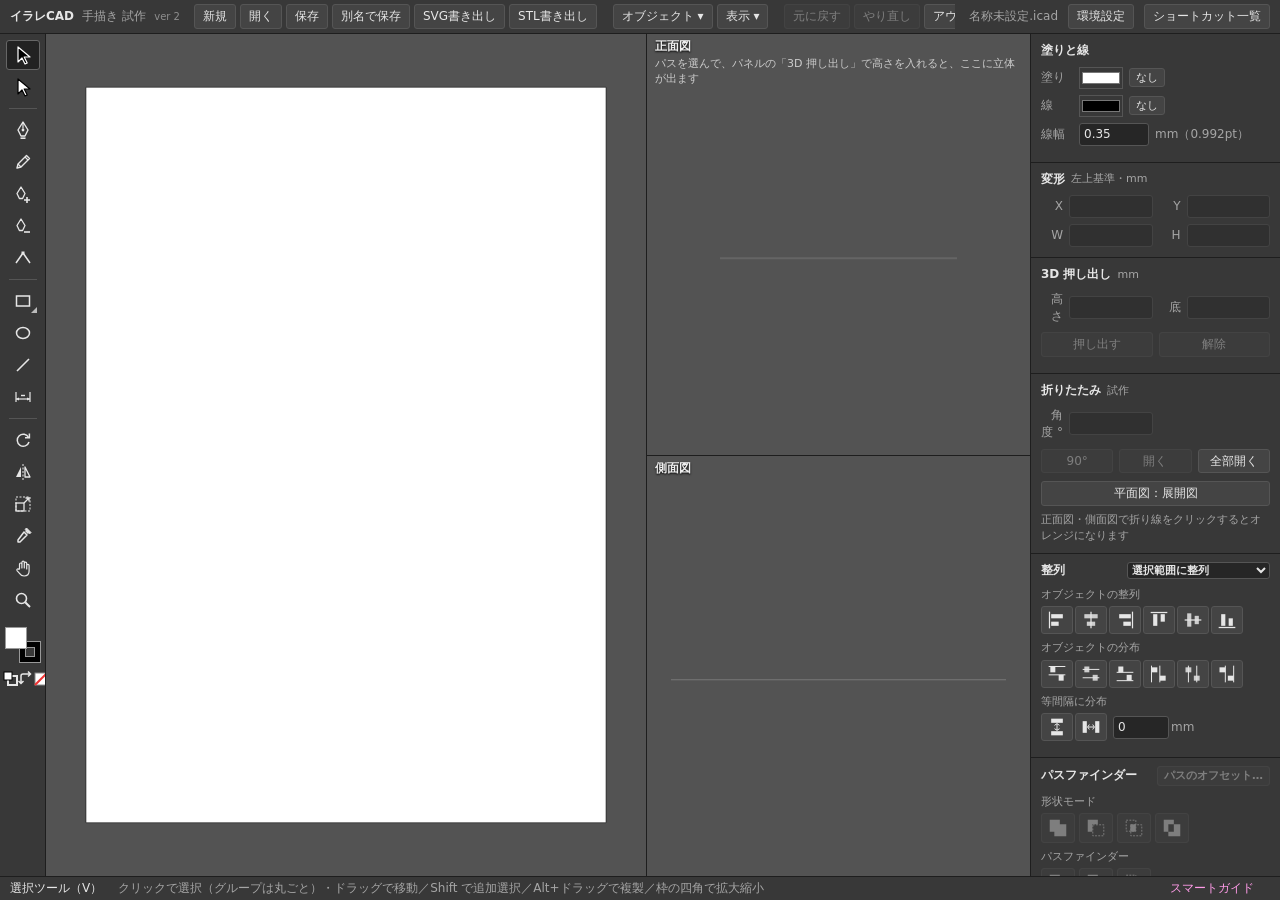
<file: index.html>
<!doctype html>
<html lang="ja">
<head>
<meta charset="utf-8">
<meta name="viewport" content="width=device-width, initial-scale=1">
<title>イラレCAD 手描き</title>
<link rel="stylesheet" href="style.css?v=2">
</head>
<body>
<header id="topbar">
  <div class="brand">イラレCAD <span class="ver">手描き 試作</span> <span class="ver vnum" id="appVer"></span></div>
  <div class="menu">
    <button data-cmd="new">新規</button>
    <button data-cmd="open" title="Ctrl+O">開く</button>
    <button data-cmd="save" title="Ctrl+S">保存</button>
    <button data-cmd="saveAs" title="Ctrl+Shift+S">別名で保存</button>
    <button data-cmd="exportSvg" title="Ctrl+Alt+E　イラレで開ける SVG にする">SVG書き出し</button>
    <button data-cmd="exportStl" title="3D プリンター用（単位 mm）。選んだ立体だけ、選んでいなければ全部">STL書き出し</button>
    <span class="sep"></span>
    <div class="mwrap"><button data-menu="object">オブジェクト ▾</button><div class="dropdown" id="menu-object" hidden></div></div>
    <div class="mwrap"><button data-menu="view">表示 ▾</button><div class="dropdown" id="menu-view" hidden></div></div>
    <span class="sep"></span>
    <button data-cmd="undo" id="btnUndo" title="Ctrl+Z">元に戻す</button>
    <button data-cmd="redo" id="btnRedo" title="Ctrl+Shift+Z">やり直し</button>
    <button data-cmd="outline" id="btnOutline" title="Ctrl+Y">アウトライン</button>
    <span id="zoomLabel">100%</span>
  </div>
  <div class="right">
    <span id="fileName"></span>
    <button data-cmd="prefs" title="Ctrl+K">環境設定</button>
    <button data-cmd="help" title="F1">ショートカット一覧</button>
  </div>
</header>

<nav id="toolbar">
  <button data-tool="select" title="選択ツール (V)　ダブルクリックで「移動」"><svg viewBox="0 0 20 20"><path d="M5 2v15l4-4 3 6 2.2-1-3-6H17z" fill="#000" stroke="#fff" stroke-width="1.2" stroke-linejoin="round"/></svg></button>
  <button data-tool="direct" title="ダイレクト選択ツール (A)"><svg viewBox="0 0 20 20"><path d="M5 2v15l4-4 3 6 2.2-1-3-6H17z" fill="#fff" stroke="#000" stroke-width="1.2" stroke-linejoin="round"/></svg></button>
  <div class="tsep"></div>
  <button data-tool="pen" title="ペンツール (P)"><svg viewBox="0 0 20 20"><path d="M10 2l5 8-3 6H8l-3-6z" fill="none" stroke="currentColor" stroke-width="1.4" stroke-linejoin="round"/><path d="M10 2v6.6" stroke="currentColor" stroke-width="1.2"/><circle cx="10" cy="10" r="1.4" fill="currentColor"/><path d="M7.5 18.2h5" stroke="currentColor" stroke-width="1.6"/></svg></button>
  <button data-tool="pencil" title="鉛筆ツール (N)　ダブルクリックでなめらかさ"><svg viewBox="0 0 20 20"><path d="M4 16l1-4 8.5-8.5 3 3L8 15z" fill="none" stroke="currentColor" stroke-width="1.4" stroke-linejoin="round"/><path d="M5 12l3 3M12 5l3 3" stroke="currentColor" stroke-width="1.1"/><path d="M4 16l1.6-.4-1.2-1.2z" fill="currentColor"/></svg></button>
  <button data-tool="addAnchor" title="アンカーポイントの追加ツール (+)"><svg viewBox="0 0 20 20"><path d="M8 3l4 6.5-2.4 5H6.4L4 9.5z" fill="none" stroke="currentColor" stroke-width="1.3" stroke-linejoin="round"/><path d="M14 13v6M11 16h6" stroke="currentColor" stroke-width="1.6"/></svg></button>
  <button data-tool="deleteAnchor" title="アンカーポイントの削除ツール (-)"><svg viewBox="0 0 20 20"><path d="M8 3l4 6.5-2.4 5H6.4L4 9.5z" fill="none" stroke="currentColor" stroke-width="1.3" stroke-linejoin="round"/><path d="M11 16h6" stroke="currentColor" stroke-width="1.6"/></svg></button>
  <button data-tool="convert" title="アンカーポイントツール (Shift+C)"><svg viewBox="0 0 20 20"><path d="M3 15L10 5l7 10" fill="none" stroke="currentColor" stroke-width="1.5" stroke-linejoin="round"/><rect x="8.5" y="3.5" width="3" height="3" fill="currentColor"/></svg></button>
  <div class="tsep"></div>
  <button data-tool="rect" data-group="rect" class="grp" title="長方形ツール (M)　長押しでほかのツール"><svg viewBox="0 0 20 20"><rect x="3.5" y="5" width="13" height="10" fill="none" stroke="currentColor" stroke-width="1.5"/></svg></button>
  <button data-tool="ellipse" title="楕円形ツール (L)"><svg viewBox="0 0 20 20"><ellipse cx="10" cy="10" rx="6.5" ry="5.5" fill="none" stroke="currentColor" stroke-width="1.5"/></svg></button>
  <button data-tool="line" title="直線ツール (\)"><svg viewBox="0 0 20 20"><path d="M4 16L16 4" stroke="currentColor" stroke-width="1.6"/></svg></button>
  <button data-tool="dim" title="寸法ツール　クリック 2 回で 2 点、3 回目で寸法線の位置"><svg viewBox="0 0 20 20"><path d="M3 5v10M17 5v10" stroke="currentColor" stroke-width="1.2"/><path d="M3 12h14" stroke="currentColor" stroke-width="1.2"/><path d="M3 12l3-1.6v3.2zM17 12l-3-1.6v3.2z" fill="currentColor"/><path d="M8 8.5h4" stroke="currentColor" stroke-width="1.4"/></svg></button>
  <div class="tsep"></div>
  <button data-tool="rotate" title="回転ツール (R)　Alt+クリック・ダブルクリックで数値入力"><svg viewBox="0 0 20 20"><path d="M15.6 7.5A6 6 0 1 0 16 12" fill="none" stroke="currentColor" stroke-width="1.5"/><path d="M16.4 3.4v4.4H12" fill="none" stroke="currentColor" stroke-width="1.5"/></svg></button>
  <button data-tool="reflect" title="リフレクトツール（折り返し）(O)　Alt+クリック・ダブルクリックで数値入力"><svg viewBox="0 0 20 20"><path d="M10 2v16" stroke="currentColor" stroke-width="1" stroke-dasharray="2 1.5"/><path d="M8 5L3 15h5z" fill="currentColor"/><path d="M12 5l5 10h-5z" fill="none" stroke="currentColor" stroke-width="1.3" stroke-linejoin="round"/></svg></button>
  <button data-tool="scale" title="拡大・縮小ツール (S)　Alt+クリック・ダブルクリックで数値入力"><svg viewBox="0 0 20 20"><rect x="3" y="9" width="8" height="8" fill="none" stroke="currentColor" stroke-width="1.3"/><rect x="3" y="3" width="14" height="14" fill="none" stroke="currentColor" stroke-width="1" stroke-dasharray="2 1.5"/><path d="M11 9l5-5M12.5 4H16v3.5" fill="none" stroke="currentColor" stroke-width="1.3"/></svg></button>
  <button data-tool="eyedropper" title="スポイトツール (I)"><svg viewBox="0 0 20 20"><path d="M12.5 4.5l3 3M11 6l3 3-7 7H5v-2z" fill="none" stroke="currentColor" stroke-width="1.5" stroke-linejoin="round"/><path d="M12 3.5l1.5-1.5 4.5 4.5-1.5 1.5" fill="currentColor" stroke="currentColor" stroke-width="1"/></svg></button>
  <button data-tool="hand" title="手のひらツール (H)"><svg viewBox="0 0 20 20"><path d="M6.5 11V6.2a1.2 1.2 0 0 1 2.4 0V10V4.4a1.2 1.2 0 0 1 2.4 0V10V5.4a1.2 1.2 0 0 1 2.4 0V11V7.6a1.2 1.2 0 0 1 2.4 0V13c0 3-2 5-5 5-2.3 0-3.6-1-4.6-2.6L4 12.6a1.2 1.2 0 0 1 2-1.3z" fill="none" stroke="currentColor" stroke-width="1.2" stroke-linejoin="round"/></svg></button>
  <button data-tool="zoom" title="ズームツール (Z)"><svg viewBox="0 0 20 20"><circle cx="8.5" cy="8.5" r="5" fill="none" stroke="currentColor" stroke-width="1.6"/><path d="M12.2 12.2L17 17" stroke="currentColor" stroke-width="2"/></svg></button>

  <div id="colorWell" title="塗りと線（X で切り替え）">
    <div id="swStroke" class="swatch stroke" title="線（クリックで選ぶ／もう一度で色を選ぶ）"></div>
    <div id="swFill" class="swatch fill" title="塗り（クリックで選ぶ／もう一度で色を選ぶ）"></div>
  </div>
  <div class="wellBtns">
    <button id="btnDefault" title="初期設定の塗りと線 (D)"><svg viewBox="0 0 20 20"><rect x="7" y="7" width="9" height="9" fill="none" stroke="currentColor" stroke-width="2"/><rect x="3" y="3" width="8" height="8" fill="#fff" stroke="#000"/></svg></button>
    <button id="btnSwap" title="塗りと線を入れ替え (Shift+X)"><svg viewBox="0 0 20 20"><path d="M5 14V7a2 2 0 0 1 2-2h7M12 2.5L14.5 5 12 7.5M2.5 12L5 14.5 7.5 12" fill="none" stroke="currentColor" stroke-width="1.5"/></svg></button>
    <button id="btnNone" title="なし (/)"><svg viewBox="0 0 20 20"><rect x="4" y="4" width="12" height="12" fill="#fff" stroke="#888"/><path d="M4 16L16 4" stroke="#e33" stroke-width="2"/></svg></button>
  </div>
</nav>

<main id="stageWrap">
  <svg id="stage" xmlns="http://www.w3.org/2000/svg">
    <g id="world">
      <rect id="board" x="0" y="0" fill="#fff"/>
      <g id="grid"></g>
      <rect id="boardEdge" x="0" y="0" fill="none" stroke="#000" stroke-opacity="0.5" stroke-width="1" vector-effect="non-scaling-stroke" pointer-events="none"/>
      <g id="art"></g>
    </g>
    <g id="overlay" pointer-events="none"></g>
  </svg>
  <canvas id="rulerTop" class="ruler"></canvas>
  <canvas id="rulerLeft" class="ruler"></canvas>
  <div id="rulerCorner" class="ruler"></div>
</main>

<aside id="views" title="正面図・側面図（平面図で押し出したパスが、ここに立体で出ます）">
  <div id="viewFront" class="view3d"><canvas></canvas><div class="vlabel">正面図</div><svg class="vover" xmlns="http://www.w3.org/2000/svg"></svg><div class="vhint"></div><div class="vtip" hidden></div></div>
  <div id="viewSide" class="view3d"><canvas></canvas><div class="vlabel">側面図</div><svg class="vover" xmlns="http://www.w3.org/2000/svg"></svg><div class="vhint"></div><div class="vtip" hidden></div></div>
  <div id="splitV" class="split v" title="ドラッグで平面図と正面図・側面図の幅を変える（ダブルクリックで元に戻す）"></div>
  <div id="splitH" class="split h" title="ドラッグで正面図と側面図の高さを変える（ダブルクリックで元に戻す）"></div>
</aside>

<aside id="panels">
  <section>
    <h2>塗りと線</h2>
    <div class="row"><label>塗り</label><input type="color" id="inFill"><button id="fillNone" class="small">なし</button></div>
    <div class="row"><label>線</label><input type="color" id="inStroke"><button id="strokeNone" class="small">なし</button></div>
    <div class="row"><label>線幅</label><input type="number" id="inSw" min="0" step="0.05"><span class="unit" id="swUnit">mm</span></div>
  </section>
  <section>
    <h2>変形 <span class="note">左上基準・mm</span></h2>
    <div class="grid2">
      <label>X</label><input type="number" id="inX" step="any">
      <label>Y</label><input type="number" id="inY" step="any">
      <label>W</label><input type="number" id="inW" step="any">
      <label>H</label><input type="number" id="inH" step="any">
    </div>
  </section>
  <section>
    <h2>3D 押し出し <span class="note">mm</span></h2>
    <div class="grid2 ex3d">
      <label title="押し出す高さ">高さ</label><input type="number" id="inExH" step="any" min="0">
      <label title="底の高さ（床からどれだけ浮かせるか）">底</label><input type="number" id="inExZ" step="any">
    </div>
    <div class="row ex3dBtns">
      <button id="btnExtrude" title="選んだ閉じたパスを押し出す">押し出す</button>
      <button id="btnUnextrude" title="押し出しをやめて、平らなパスに戻す">解除</button>
    </div>
  </section>
  <section>
    <h2>折りたたみ <span class="note">試作</span></h2>
    <div class="grid2 ex3d">
      <label title="選んだ面を、つながっている面に対して何度起こすか（上へ ＋）">角度 °</label><input type="number" id="inFoldDeg" step="any" min="-180" max="180">
    </div>
    <div class="row ex3dBtns">
      <button id="btnFold90" title="選んだ面を 90° 起こす">90°</button>
      <button id="btnFold0" title="選んだ面を開く（0°）">開く</button>
      <button id="btnUnfoldAll" title="全部の面を開いて、展開図に戻す">全部開く</button>
    </div>
    <div class="row ex3dBtns">
      <button id="btnPlanFolded" title="平面図を、展開図か、組み立てた形（真上から見たところ）か切り替える">平面図：展開図</button>
    </div>
    <div class="note" id="foldNote"></div>
  </section>
  <section>
    <h2>整列
      <select id="alignTo" title="整列の基準">
        <option value="selection">選択範囲に整列</option>
        <option value="key">キーオブジェクトに整列</option>
        <option value="artboard">アートボードに整列</option>
      </select>
    </h2>
    <div class="pfLabel">オブジェクトの整列</div>
    <div class="pfRow al">
      <button data-align="left" title="水平方向左に整列"><svg viewBox="0 0 24 24"><path d="M3 2v20" stroke="currentColor" stroke-width="1.5"/><rect x="5" y="5" width="14" height="5" fill="currentColor"/><rect x="5" y="14" width="9" height="5" fill="currentColor"/></svg></button>
      <button data-align="hcenter" title="水平方向中央に整列"><svg viewBox="0 0 24 24"><path d="M12 2v20" stroke="currentColor" stroke-width="1.5"/><rect x="4" y="5" width="16" height="5" fill="currentColor" opacity=".85"/><rect x="7" y="14" width="10" height="5" fill="currentColor" opacity=".85"/></svg></button>
      <button data-align="right" title="水平方向右に整列"><svg viewBox="0 0 24 24"><path d="M21 2v20" stroke="currentColor" stroke-width="1.5"/><rect x="5" y="5" width="14" height="5" fill="currentColor"/><rect x="10" y="14" width="9" height="5" fill="currentColor"/></svg></button>
      <button data-align="top" title="垂直方向上に整列"><svg viewBox="0 0 24 24"><path d="M2 3h20" stroke="currentColor" stroke-width="1.5"/><rect x="5" y="5" width="5" height="14" fill="currentColor"/><rect x="14" y="5" width="5" height="9" fill="currentColor"/></svg></button>
      <button data-align="vcenter" title="垂直方向中央に整列"><svg viewBox="0 0 24 24"><path d="M2 12h20" stroke="currentColor" stroke-width="1.5"/><rect x="5" y="4" width="5" height="16" fill="currentColor" opacity=".85"/><rect x="14" y="7" width="5" height="10" fill="currentColor" opacity=".85"/></svg></button>
      <button data-align="bottom" title="垂直方向下に整列"><svg viewBox="0 0 24 24"><path d="M2 21h20" stroke="currentColor" stroke-width="1.5"/><rect x="5" y="5" width="5" height="14" fill="currentColor"/><rect x="14" y="10" width="5" height="9" fill="currentColor"/></svg></button>
    </div>
    <div class="pfLabel">オブジェクトの分布</div>
    <div class="pfRow al">
      <button data-dist="top" title="垂直方向上に分布"><svg viewBox="0 0 24 24"><path d="M2 3h20M2 13h20" stroke="currentColor" stroke-width="1.2"/><rect x="4" y="3" width="6" height="7" fill="currentColor"/><rect x="14" y="13" width="6" height="7" fill="currentColor"/></svg></button>
      <button data-dist="vcenter" title="垂直方向中央に分布"><svg viewBox="0 0 24 24"><path d="M2 6.5h20M2 16.5h20" stroke="currentColor" stroke-width="1.2"/><rect x="4" y="3" width="6" height="7" fill="currentColor" opacity=".85"/><rect x="14" y="13" width="6" height="7" fill="currentColor" opacity=".85"/></svg></button>
      <button data-dist="bottom" title="垂直方向下に分布"><svg viewBox="0 0 24 24"><path d="M2 10h20M2 20h20" stroke="currentColor" stroke-width="1.2"/><rect x="4" y="3" width="6" height="7" fill="currentColor"/><rect x="14" y="13" width="6" height="7" fill="currentColor"/></svg></button>
      <button data-dist="left" title="水平方向左に分布"><svg viewBox="0 0 24 24"><path d="M3 2v20M13 2v20" stroke="currentColor" stroke-width="1.2"/><rect x="3" y="4" width="7" height="6" fill="currentColor"/><rect x="13" y="14" width="7" height="6" fill="currentColor"/></svg></button>
      <button data-dist="hcenter" title="水平方向中央に分布"><svg viewBox="0 0 24 24"><path d="M6.5 2v20M16.5 2v20" stroke="currentColor" stroke-width="1.2"/><rect x="3" y="4" width="7" height="6" fill="currentColor" opacity=".85"/><rect x="13" y="14" width="7" height="6" fill="currentColor" opacity=".85"/></svg></button>
      <button data-dist="right" title="水平方向右に分布"><svg viewBox="0 0 24 24"><path d="M10 2v20M20 2v20" stroke="currentColor" stroke-width="1.2"/><rect x="3" y="4" width="7" height="6" fill="currentColor"/><rect x="13" y="14" width="7" height="6" fill="currentColor"/></svg></button>
    </div>
    <div class="pfLabel">等間隔に分布</div>
    <div class="pfRow al">
      <button data-space="v" title="垂直方向等間隔に分布"><svg viewBox="0 0 24 24"><rect x="5" y="2" width="14" height="5" fill="currentColor"/><rect x="5" y="17" width="14" height="5" fill="currentColor"/><path d="M12 8v8M9 10l3-2 3 2M9 14l3 2 3-2" fill="none" stroke="currentColor" stroke-width="1.2"/></svg></button>
      <button data-space="h" title="水平方向等間隔に分布"><svg viewBox="0 0 24 24"><rect x="2" y="5" width="5" height="14" fill="currentColor"/><rect x="17" y="5" width="5" height="14" fill="currentColor"/><path d="M8 12h8M10 9l-2 3 2 3M14 9l2 3-2 3" fill="none" stroke="currentColor" stroke-width="1.2"/></svg></button>
      <input type="number" id="inGap" value="0" step="any" title="間隔（キーオブジェクトに整列のとき使います）"><span class="unit">mm</span>
    </div>
  </section>
  <section>
    <h2>パスファインダー <button id="btnOffset" class="small" title="オブジェクト → パス → パスのオフセット">パスのオフセット…</button></h2>
    <div class="pfLabel">形状モード</div>
    <div class="pfRow">
      <button data-pf="unite" title="合体"><svg viewBox="0 0 24 24"><path d="M3 3h11v5h7v13H8v-5H3z" fill="currentColor"/></svg></button>
      <button data-pf="minusFront" title="前面オブジェクトで型抜き"><svg viewBox="0 0 24 24"><path d="M3 3h11v5H8v8H3z" fill="currentColor"/><rect x="8.5" y="8.5" width="12" height="12" fill="none" stroke="currentColor" stroke-dasharray="2 1.5"/></svg></button>
      <button data-pf="intersect" title="交差"><svg viewBox="0 0 24 24"><rect x="3.5" y="3.5" width="10.5" height="12" fill="none" stroke="currentColor" stroke-dasharray="2 1.5"/><rect x="8.5" y="8.5" width="12" height="12" fill="none" stroke="currentColor" stroke-dasharray="2 1.5"/><rect x="8" y="8" width="6" height="8" fill="currentColor"/></svg></button>
      <button data-pf="exclude" title="中マド"><svg viewBox="0 0 24 24"><path d="M3 3h11v5H8v8H3zM14 8h7v13H8v-5h6z" fill="currentColor"/></svg></button>
    </div>
    <div class="pfLabel">パスファインダー</div>
    <div class="pfRow">
      <button data-pf="divide" title="分割"><svg viewBox="0 0 24 24"><path d="M3 3h11v4.5H7.5V16H3z" fill="currentColor"/><path d="M8.5 8.5h5v7h-5z" fill="currentColor" opacity=".55"/><path d="M14.5 8h6.5v13H8v-4.5h6.5z" fill="currentColor"/></svg></button>
      <button data-pf="trim" title="刈り込み"><svg viewBox="0 0 24 24"><path d="M3 3h11v5H8v8H3z" fill="currentColor"/><rect x="8" y="8" width="13" height="13" fill="currentColor" opacity=".55"/></svg></button>
      <button data-pf="minusBack" title="背面オブジェクトで型抜き"><svg viewBox="0 0 24 24"><rect x="3.5" y="3.5" width="10.5" height="12" fill="none" stroke="currentColor" stroke-dasharray="2 1.5"/><path d="M14 8h7v13H8v-5h6z" fill="currentColor"/></svg></button>
    </div>
  </section>
  <section>
    <h2>図面 <span class="note">寸法・三面図は図面レイヤーへ</span></h2>
    <div class="row"><button id="btnSheet" class="small">三面図の紙を作る</button></div>
    <div class="grid2" id="sheetOpts">
      <label>用紙</label><select id="sheetSize"><option value="A4">A4 横</option><option value="A3">A3 横</option></select>
      <label>尺度</label><select id="sheetScale"><option value="auto">自動</option><option value="2">2:1</option><option value="1">1:1</option><option value="0.5">1:2</option><option value="0.2">1:5</option><option value="0.1">1:10</option><option value="0.05">1:20</option></select>
    </div>
  </section>
  <section>
    <h2>アートボード <span class="note">mm</span></h2>
    <div class="grid2">
      <label>幅</label><input type="number" id="inBW" step="any" min="1">
      <label>高さ</label><input type="number" id="inBH" step="any" min="1">
    </div>
  </section>
  <section class="grow">
    <h2>レイヤー
      <span class="hbtns">
        <button id="layerAdd" title="新規レイヤー">＋</button>
        <button id="layerUp" title="上へ">▲</button>
        <button id="layerDown" title="下へ">▼</button>
        <button id="layerDel" title="レイヤーを削除">削除</button>
      </span>
    </h2>
    <ul id="layerList"></ul>
    <p class="note">名前はダブルクリックで変更</p>
  </section>
</aside>

<footer id="status">
  <span id="stTool"></span>
  <span id="stHint"></span>
  <span id="stFlags"></span>
  <span id="stPos"></span>
</footer>

<div id="help" class="modal" hidden>
  <div class="modalBox">
    <div class="modalHead"><h2>ショートカット一覧</h2><button id="helpClose">閉じる (Esc)</button></div>
    <div id="helpBody"></div>
  </div>
</div>
<div id="dialog" class="modal" hidden>
  <div class="modalBox dlg">
    <div class="modalHead"><h2 id="dlgTitle"></h2></div>
    <div id="dlgBody"></div>
    <div class="dlgFoot">
      <label class="chk"><input type="checkbox" id="dlgPreview"> プレビュー</label>
      <span class="sp"></span>
      <button id="dlgCopy">コピー</button>
      <button id="dlgCancel">キャンセル</button>
      <button id="dlgOK" class="primary">OK</button>
    </div>
  </div>
</div>
<div id="toast"></div>
<input type="file" id="fileInput" accept=".icad,.svg,image/svg+xml,application/json" hidden>

<!--
  読み込み順に意味があります（ビルドなし・file:// で動かすため、ふつうの script をこの順で読む）
  core   … データと計算（画面に依存しない）
  render … 画面への描画と当たり判定
  tools  … 各ツールの動き（tools.js は transform.js と shapes.js の後）
  ui     … マウス・キーボード・パネル・ダイアログ
  io     … ファイルとクリップボード
-->
<script src="js/vendor/paper-core.min.js?v=2"></script>
<script src="js/vendor/clipper.js?v=2"></script>
<script src="js/vendor/three.min.js?v=2"></script>
<script src="js/core/geom.js?v=2"></script>
<script src="js/core/config.js?v=2"></script>
<script src="js/core/plane.js?v=2"></script>
<script src="js/core/state.js?v=2"></script>
<script src="js/core/document.js?v=2"></script>
<script src="js/core/selection.js?v=2"></script>
<script src="js/core/history.js?v=2"></script>
<script src="js/core/prefs.js?v=2"></script>
<script src="js/core/snap.js?v=2"></script>
<script src="js/core/pathfinder.js?v=2"></script>
<script src="js/core/offset.js?v=2"></script>
<script src="js/core/solids.js?v=2"></script>
<script src="js/core/fold.js?v=2"></script>
<script src="js/core/drawing.js?v=2"></script>
<script src="js/io/svgio.js?v=2"></script>
<script src="js/render/view.js?v=2"></script>
<script src="js/render/hittest.js?v=2"></script>
<script src="js/render/views3d.js?v=2"></script>
<script src="js/core/edit.js?v=2"></script>
<script src="js/tools/drag.js?v=2"></script>
<script src="js/tools/transform.js?v=2"></script>
<script src="js/tools/shapes.js?v=2"></script>
<script src="js/tools/tools.js?v=2"></script>
<script src="js/tools/pencil.js?v=2"></script>
<script src="js/tools/dim.js?v=2"></script>
<script src="js/ui/dialogs.js?v=2"></script>
<script src="js/ui/mouse.js?v=2"></script>
<script src="js/ui/keyboard.js?v=2"></script>
<script src="js/io/clipboard.js?v=2"></script>
<script src="js/io/files.js?v=2"></script>
<script src="js/io/stl.js?v=2"></script>
<script src="js/ui/panels.js?v=2"></script>
<script src="js/ui/help.js?v=2"></script>
<script src="js/ui/split.js?v=2"></script>
<script src="js/app.js?v=2"></script>
<script src="js/dev/tests.js?v=2"></script>
</body>
</html>
</file>
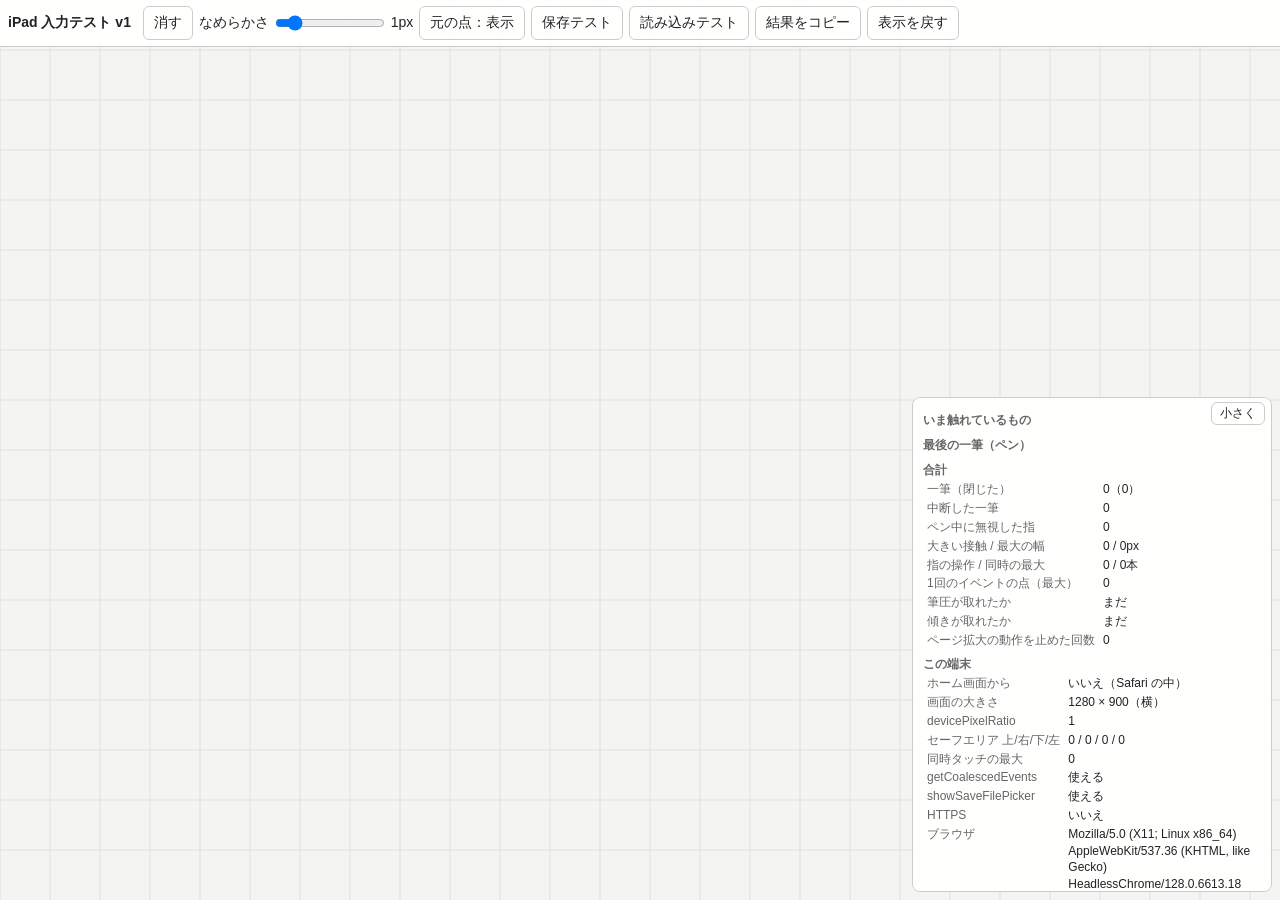
<file: ipad-test.html>
<!doctype html>
<html lang="ja">
<head>
<meta charset="utf-8">
<meta name="viewport" content="width=device-width, initial-scale=1, maximum-scale=1, user-scalable=no, viewport-fit=cover">
<meta name="apple-mobile-web-app-capable" content="yes">
<meta name="mobile-web-app-capable" content="yes">
<meta name="apple-mobile-web-app-title" content="入力テスト">
<meta name="apple-mobile-web-app-status-bar-style" content="default">
<title>iPad 入力テスト v1</title>
<!--
  イラレCAD：iPad と Apple Pencil の入力テスト（アプリ本体とは別のページ）
  確かめること
    ・ペン／指／手のひらの区別（ペンが触れている間は指を無視する）
    ・筆圧・傾き・点の細かさ（getCoalescedEvents）
    ・描いている途中の中断（pointercancel・lostpointercapture）
    ・指で動かす（1本）・拡大する（2本）。ページそのものは拡大・スクロールしない
    ・手描きの線をベジェにする（paper.js の simplify）と、自動で閉じる判定
    ・保存と読み込み（アプリ本体と同じやり方）、ホーム画面から開いたときの動き
-->
<style>
  :root { --bg: #f4f4f2; --panel: rgba(255,255,255,.92); --ink: #222; --sub: #666; --line: #ccc; --pen: #1565c0; --raw: #999; --finger: #2e7d32; --warn: #c62828; --close: #ef6c00; }
  @media (prefers-color-scheme: dark) { :root { --bg: #1e1e1e; --panel: rgba(40,40,40,.92); --ink: #eee; --sub: #aaa; --line: #555; --pen: #64b5f6; --raw: #777; --finger: #81c784; --warn: #ef9a9a; --close: #ffb74d; } }
  * { box-sizing: border-box; }
  html, body { margin: 0; height: 100%; overflow: hidden; background: var(--bg); color: var(--ink);
    font: 14px/1.4 -apple-system, "Hiragino Sans", "Yu Gothic UI", sans-serif;
    -webkit-user-select: none; user-select: none; -webkit-touch-callout: none; overscroll-behavior: none; }
  #bar { position: fixed; left: 0; right: 0; top: 0; z-index: 2; display: flex; flex-wrap: wrap; gap: 6px; align-items: center;
    padding: calc(env(safe-area-inset-top) + 6px) calc(env(safe-area-inset-right) + 8px) 6px calc(env(safe-area-inset-left) + 8px);
    background: var(--panel); border-bottom: 1px solid var(--line); }
  #bar b { margin-right: 6px; }
  button, label.btn { font: inherit; padding: 6px 10px; border: 1px solid var(--line); border-radius: 6px; background: transparent; color: var(--ink); }
  button:active { background: var(--line); }
  input[type=range] { width: 110px; vertical-align: middle; }
  #c { position: fixed; inset: 0; display: block; touch-action: none; }
  #info { position: fixed; z-index: 2; right: calc(env(safe-area-inset-right) + 8px); bottom: calc(env(safe-area-inset-bottom) + 8px);
    width: min(360px, calc(100vw - 16px)); max-height: 55vh; overflow: auto; padding: 8px 10px; background: var(--panel);
    border: 1px solid var(--line); border-radius: 8px; font-size: 12px; pointer-events: auto; touch-action: pan-y; }
  #info h4 { margin: 6px 0 2px; font-size: 12px; color: var(--sub); }
  #info table { border-collapse: collapse; width: 100%; }
  #info td { padding: 1px 4px; vertical-align: top; }
  #info td:first-child { color: var(--sub); white-space: nowrap; width: 9em; }
  #log div { border-top: 1px dotted var(--line); padding: 1px 0; }
  .warn { color: var(--warn); }
  #hide { position: absolute; right: 6px; top: 4px; padding: 2px 8px; }
  #info.min > :not(#hide):not(h4:first-of-type) { display: none; }
</style>
</head>
<body>
<div id="bar">
  <b>iPad 入力テスト v1</b>
  <button id="clear">消す</button>
  <span>なめらかさ <input id="tol" type="range" min="0" max="8" step="0.5" value="1"> <span id="tolv">1</span>px</span>
  <button id="raw">元の点：表示</button>
  <button id="save">保存テスト</button>
  <label class="btn">読み込みテスト<input id="load" type="file" accept=".icad,.json,application/json" hidden></label>
  <button id="copy">結果をコピー</button>
  <button id="reset">表示を戻す</button>
</div>
<canvas id="c"></canvas>
<div id="info">
  <button id="hide">小さく</button>
  <h4>いま触れているもの</h4>
  <table id="now"></table>
  <h4>最後の一筆（ペン）</h4>
  <table id="last"></table>
  <h4>合計</h4>
  <table id="total"></table>
  <h4>この端末</h4>
  <table id="env"></table>
  <h4>できごと</h4>
  <div id="log"></div>
</div>
<script src="js/vendor/paper-core.min.js?v=1"></script>
<script>
'use strict';
const $ = (id) => document.getElementById(id);
const cv = $('c'), ctx = cv.getContext('2d');
paper.setup(new paper.Size(10, 10));   // 画面には描かない。simplify を使うためだけ

// ---- 状態 ----
const view = { s: 1, tx: 0, ty: 0 };                 // 画面 = 世界 × s + t（指で動かす・拡大する）
const strokes = [];                                   // { raw: [{x,y,p}], segs: [...], closed }
let cur = null;                                       // 描いている途中の一筆
let penId = null;                                     // 線を引いているポインター（これだけが線を更新できる）
const touches = new Map();                            // 指（pointerId → {x, y}）
let gest = null;                                      // 指の操作の基準
let showRaw = true;
const T = { strokes: 0, closed: 0, cancelled: 0, ignoredTouch: 0, bigTouch: 0, maxTouchW: 0, maxTouches: 0, fingerOps: 0, events: 0, coalesced: 0, coalescedMax: 0, pressureSeen: false, tiltSeen: false, pageZoom: 0 };
let lastStroke = null;

const tolPx = () => +$('tol').value;
const toWorld = (x, y) => ({ x: (x - view.tx) / view.s, y: (y - view.ty) / view.s });
const toScr = (p) => ({ x: p.x * view.s + view.tx, y: p.y * view.s + view.ty });

function log(msg, warn) {
  const d = document.createElement('div');
  const t = new Date();
  d.textContent = `${t.toTimeString().slice(0, 8)} ${msg}`;
  if (warn) d.className = 'warn';
  $('log').prepend(d);
  while ($('log').children.length > 12) $('log').lastChild.remove();
}

// ---- 画面の大きさ ----
function resize() {
  const dpr = window.devicePixelRatio || 1;
  cv.width = Math.round(innerWidth * dpr); cv.height = Math.round(innerHeight * dpr);
  cv.style.width = innerWidth + 'px'; cv.style.height = innerHeight + 'px';
  ctx.setTransform(dpr, 0, 0, dpr, 0, 0);
  showEnv(); requestDraw();
}
addEventListener('resize', resize);

// ---- 描く（requestAnimationFrame にまとめる） ----
let drawQueued = false;
function requestDraw() { if (!drawQueued) { drawQueued = true; requestAnimationFrame(draw); } }
function draw() {
  drawQueued = false;
  ctx.clearRect(0, 0, innerWidth, innerHeight);
  const css = getComputedStyle(document.documentElement);
  const col = (n) => css.getPropertyValue(n).trim();
  // 方眼（拡大・移動が分かるように）
  ctx.strokeStyle = col('--line'); ctx.lineWidth = 0.5;
  const step = 50 * view.s;
  if (step > 8) {
    ctx.beginPath();
    for (let x = view.tx % step; x < innerWidth; x += step) { ctx.moveTo(x, 0); ctx.lineTo(x, innerHeight); }
    for (let y = view.ty % step; y < innerHeight; y += step) { ctx.moveTo(0, y); ctx.lineTo(innerWidth, y); }
    ctx.stroke();
  }
  for (const s of strokes) drawStroke(s, col);
  if (cur) {
    // 描いている途中：筆圧で太さを変えた元の線（確かめるためだけ。アプリでは太さは変えない予定）
    ctx.strokeStyle = col('--pen'); ctx.lineCap = 'round';
    for (let i = 1; i < cur.raw.length; i++) {
      const a = toScr(cur.raw[i - 1]), b = toScr(cur.raw[i]);
      ctx.lineWidth = 0.8 + 4 * (cur.raw[i].p || 0.5);
      ctx.beginPath(); ctx.moveTo(a.x, a.y); ctx.lineTo(b.x, b.y); ctx.stroke();
    }
    // 始点の近くに来たら「離すと閉じる」
    if (cur.raw.length) {
      const st = toScr(cur.raw[0]);
      ctx.strokeStyle = col('--close'); ctx.lineWidth = cur.willClose ? 3 : 1;
      ctx.beginPath(); ctx.arc(st.x, st.y, CLOSE_PX, 0, Math.PI * 2); ctx.stroke();
      if (cur.willClose) { ctx.fillStyle = col('--close'); ctx.fillText('離すと閉じる', st.x + CLOSE_PX + 4, st.y + 4); }
    }
  }
  // 指
  ctx.fillStyle = col('--finger');
  for (const t of touches.values()) { ctx.globalAlpha = 0.35; ctx.beginPath(); ctx.arc(t.x, t.y, Math.max(16, t.w / 2), 0, Math.PI * 2); ctx.fill(); }
  ctx.globalAlpha = 1;
}
function drawStroke(s, col) {
  if (showRaw) {
    ctx.fillStyle = col('--raw');
    for (const p of s.raw) { const q = toScr(p); ctx.fillRect(q.x - 0.75, q.y - 0.75, 1.5, 1.5); }
  }
  const sg = s.segs; if (!sg.length) return;
  ctx.strokeStyle = s.closed ? col('--close') : col('--pen'); ctx.lineWidth = 2; ctx.lineCap = 'round'; ctx.lineJoin = 'round';
  ctx.beginPath();
  const p0 = toScr(sg[0]); ctx.moveTo(p0.x, p0.y);
  const n = s.closed ? sg.length : sg.length - 1;
  for (let i = 0; i < n; i++) {
    const a = sg[i], b = sg[(i + 1) % sg.length];
    const c1 = toScr({ x: a.x + a.ox, y: a.y + a.oy }), c2 = toScr({ x: b.x + b.ix, y: b.y + b.iy }), e = toScr(b);
    ctx.bezierCurveTo(c1.x, c1.y, c2.x, c2.y, e.x, e.y);
  }
  if (s.closed) { ctx.closePath(); ctx.globalAlpha = 0.08; ctx.fillStyle = col('--close'); ctx.fill(); ctx.globalAlpha = 1; }
  ctx.stroke();
  // アンカー
  ctx.fillStyle = col('--ink');
  for (const a of sg) { const q = toScr(a); ctx.fillRect(q.x - 2, q.y - 2, 4, 4); }
}

// ---- 一筆：点を集める → 離したら閉じるか決める → ベジェにする ----
const CLOSE_PX = 10;        // 始点から画面で 10px 以内なら閉じる候補
const LEAVE_PX = 30;        // 一度は始点から 30px 以上離れた線だけを閉じる（タップや短い往復は閉じない）
const MIN_STEP_PX = 0.75;   // 直前の点から画面で 0.75px 未満の点は省く

function startStroke(e) {
  penId = e.pointerId;
  cur = { t0: e.timeStamp, tLast: e.timeStamp, events: 0, coalesced: 0, kept: 0, all: 0, raw: [], maxAway: 0, willClose: false,
    pMin: 1, pMax: 0, tiltMax: 0, type: e.pointerType };
  addPoint(e);
}
function addPoint(ev) {
  T.events++;
  const w = toWorld(ev.clientX, ev.clientY);
  if (cur.raw.length) {
    const last = toScr(cur.raw[cur.raw.length - 1]);
    if (Math.hypot(ev.clientX - last.x, ev.clientY - last.y) < MIN_STEP_PX) { cur.all++; return; }
  }
  cur.all++; cur.kept++;
  cur.raw.push({ x: w.x, y: w.y, p: ev.pressure });
  if (ev.pressure > 0 && ev.pressure !== 0.5) T.pressureSeen = true;
  cur.pMin = Math.min(cur.pMin, ev.pressure); cur.pMax = Math.max(cur.pMax, ev.pressure);
  const tilt = Math.max(Math.abs(ev.tiltX || 0), Math.abs(ev.tiltY || 0));
  if (tilt) T.tiltSeen = true;
  cur.tiltMax = Math.max(cur.tiltMax, tilt);
  const st = toScr(cur.raw[0]);
  const d = Math.hypot(ev.clientX - st.x, ev.clientY - st.y);
  cur.maxAway = Math.max(cur.maxAway, d);
  cur.willClose = cur.maxAway >= LEAVE_PX && d <= CLOSE_PX;
}
function moveStroke(e) {
  const list = e.getCoalescedEvents ? e.getCoalescedEvents() : [];
  const evs = list && list.length ? list : [e];
  cur.events++; cur.coalesced += evs.length; T.coalesced += evs.length;
  T.coalescedMax = Math.max(T.coalescedMax, evs.length);
  for (const ev of evs) addPoint(ev);
  cur.tLast = e.timeStamp;
  requestDraw(); showNow(e);
}
function endStroke(e) {
  const s = cur; cur = null; penId = null;
  if (s.raw.length < 2) { requestDraw(); return; }
  const closed = s.willClose;
  const pts = s.raw.slice();
  if (closed && pts.length > 3) pts.pop();          // 始点に重なる終わりの点は外して、閉じた形として当てはめる
  const path = new paper.Path({ segments: pts.map((p) => [p.x, p.y]), insert: false });
  path.closed = closed;
  const tol = tolPx() / view.s;                       // 許容誤差（世界の単位）＝ 画面の px ÷ 倍率
  const t0 = performance.now();
  if (tol > 0) path.simplify(tol);
  const ms = performance.now() - t0;
  const segs = path.segments.map((g) => ({ x: g.point.x, y: g.point.y, ix: g.handleIn.x, iy: g.handleIn.y, ox: g.handleOut.x, oy: g.handleOut.y }));
  strokes.push({ raw: s.raw, segs, closed });
  T.strokes++; if (closed) T.closed++;
  const dur = (s.tLast - s.t0) / 1000;
  lastStroke = { type: s.type, closed, pts: s.all, kept: s.kept, anchors: segs.length, events: s.events,
    perEvent: s.events ? (s.coalesced / s.events).toFixed(1) : '-', hz: dur > 0 ? Math.round(s.all / dur) : '-',
    dur: dur.toFixed(2), pressure: `${s.pMin.toFixed(2)}〜${s.pMax.toFixed(2)}`, tilt: s.tiltMax, simplifyMs: ms.toFixed(1) };
  log(`一筆：${closed ? '閉じた' : '開いた'}線。点 ${s.all} → アンカー ${segs.length}`);
  showLast(); showTotal(); requestDraw();
}
function cancelStroke(why) {
  if (!cur) return;
  cur = null; penId = null; T.cancelled++;
  log(`描いている途中で中断（${why}）。その一筆は捨てました`, true);
  showTotal(); requestDraw();
}

// ---- 指：1本で動かす、2本で拡大・動かす ----
function rebaseGesture() {
  const ts = [...touches.values()];
  if (!ts.length) { gest = null; return; }
  const c = ts.length >= 2 ? { x: (ts[0].x + ts[1].x) / 2, y: (ts[0].y + ts[1].y) / 2 } : { x: ts[0].x, y: ts[0].y };
  const d = ts.length >= 2 ? Math.hypot(ts[0].x - ts[1].x, ts[0].y - ts[1].y) : 0;
  gest = { n: Math.min(ts.length, 2), c, d, s: view.s, tx: view.tx, ty: view.ty };
}
function moveGesture() {
  if (!gest) return;
  const ts = [...touches.values()];
  if (Math.min(ts.length, 2) !== gest.n) { rebaseGesture(); return; }   // 本数が変わったら基準を取り直す（画面が飛ばないように）
  const c = gest.n >= 2 ? { x: (ts[0].x + ts[1].x) / 2, y: (ts[0].y + ts[1].y) / 2 } : { x: ts[0].x, y: ts[0].y };
  let s = gest.s;
  if (gest.n >= 2 && gest.d > 0) s = Math.min(20, Math.max(0.1, gest.s * Math.hypot(ts[0].x - ts[1].x, ts[0].y - ts[1].y) / gest.d));
  // 基準の中心の下にあった世界の点が、いまの中心に来るように
  const wx = (gest.c.x - gest.tx) / gest.s, wy = (gest.c.y - gest.ty) / gest.s;
  view.s = s; view.tx = c.x - wx * s; view.ty = c.y - wy * s;
  requestDraw();
}
function dropAllTouches(why) {
  if (!touches.size) return;
  touches.clear(); gest = null;
  log(`指の操作を止めました（${why}）`);
}

// ---- Pointer Events ----
const isPenLike = (e) => e.pointerType === 'pen' || e.pointerType === 'mouse';   // パソコンで試せるようにマウスもペン扱い

cv.addEventListener('pointerdown', (e) => {
  e.preventDefault();
  if (isPenLike(e)) {
    if (penId !== null) return;                      // 2本目のペンは無視
    dropAllTouches('ペンが触れた');                   // ペンが来たら、進行中の指の操作をやめる
    try { cv.setPointerCapture(e.pointerId); } catch (_) {}
    startStroke(e); showNow(e); requestDraw();
    return;
  }
  // 指・手のひら
  const w = e.width || 0;
  T.maxTouchW = Math.max(T.maxTouchW, Math.round(w));
  if (w >= 40) { T.bigTouch++; log(`大きい接触（幅 ${Math.round(w)}px）＝手のひらかも`); }
  if (penId !== null) { T.ignoredTouch++; log('ペンが触れている間の指・手のひらを無視'); showTotal(); return; }
  try { cv.setPointerCapture(e.pointerId); } catch (_) {}
  touches.set(e.pointerId, { x: e.clientX, y: e.clientY, w });
  T.maxTouches = Math.max(T.maxTouches, touches.size);
  if (touches.size === 1) T.fingerOps++;
  rebaseGesture(); showNow(e); showTotal(); requestDraw();
});
cv.addEventListener('pointermove', (e) => {
  if (e.pointerId === penId && cur) { moveStroke(e); return; }
  const t = touches.get(e.pointerId);
  if (t) { t.x = e.clientX; t.y = e.clientY; t.w = e.width || t.w; moveGesture(); showNow(e); }
});
function up(e, cancelled) {
  if (e.pointerId === penId) { cancelled ? cancelStroke(e.type) : endStroke(e); return; }
  if (touches.delete(e.pointerId)) { if (cancelled) log(`指の操作が中断（${e.type}）`); rebaseGesture(); requestDraw(); }
}
cv.addEventListener('pointerup', (e) => up(e, false));
cv.addEventListener('pointercancel', (e) => up(e, true));
cv.addEventListener('lostpointercapture', (e) => { if (e.pointerId === penId && cur) cancelStroke('lostpointercapture'); });
// アプリを切り替えた・画面が隠れた
document.addEventListener('visibilitychange', () => { if (document.hidden) { cancelStroke('画面が隠れた'); dropAllTouches('画面が隠れた'); } });

// ページそのものの拡大・スクロール・長押しメニューを止める（Safari）
for (const t of ['gesturestart', 'gesturechange', 'gestureend']) document.addEventListener(t, (e) => { e.preventDefault(); T.pageZoom++; }, { passive: false });
document.addEventListener('touchmove', (e) => { if (e.target === cv) e.preventDefault(); }, { passive: false });
document.addEventListener('dblclick', (e) => e.preventDefault());
document.addEventListener('contextmenu', (e) => e.preventDefault());
// ページの拡大率が変わっていないか（1 のはず）
if (window.visualViewport) visualViewport.addEventListener('resize', () => { if (Math.abs(visualViewport.scale - 1) > 0.01) log(`ページが拡大された（${visualViewport.scale.toFixed(2)} 倍）`, true); showEnv(); });

// ---- 表 ----
const rows = (o) => Object.entries(o).map(([k, v]) => `<tr><td>${k}</td><td>${v}</td></tr>`).join('');
function showNow(e) {
  $('now').innerHTML = rows({
    種類: { pen: 'ペン', touch: '指・手のひら', mouse: 'マウス' }[e.pointerType] || e.pointerType,
    'pointerId / 主': `${e.pointerId} / ${e.isPrimary ? 'はい' : 'いいえ'}`,
    筆圧: (e.pressure ?? 0).toFixed(3),
    '傾き X / Y': `${e.tiltX ?? '-'}° / ${e.tiltY ?? '-'}°`,
    '高度 / 方位': e.altitudeAngle != null ? `${(e.altitudeAngle * 180 / Math.PI).toFixed(0)}° / ${((e.azimuthAngle || 0) * 180 / Math.PI).toFixed(0)}°` : '取れない',
    '接触の幅 × 高さ': `${(e.width || 0).toFixed(0)} × ${(e.height || 0).toFixed(0)} px`,
    触れている指: touches.size,
    表示の倍率: view.s.toFixed(2),
  });
}
function showLast() {
  if (!lastStroke) return;
  const l = lastStroke;
  $('last').innerHTML = rows({
    閉じたか: l.closed ? '閉じた' : '開いた',
    '点の数（省いた後）': `${l.pts}（${l.kept}）`,
    ベジェのアンカー: l.anchors,
    'イベント / 1回の点': `${l.events} / ${l.perEvent}`,
    '1秒あたりの点': l.hz,
    描いた時間: `${l.dur} 秒`,
    筆圧の幅: l.pressure,
    傾きの最大: `${l.tilt}°`,
    'ベジェ化の時間': `${l.simplifyMs} ms`,
  });
}
function showTotal() {
  $('total').innerHTML = rows({
    '一筆（閉じた）': `${T.strokes}（${T.closed}）`,
    中断した一筆: T.cancelled,
    'ペン中に無視した指': T.ignoredTouch,
    '大きい接触 / 最大の幅': `${T.bigTouch} / ${T.maxTouchW}px`,
    '指の操作 / 同時の最大': `${T.fingerOps} / ${T.maxTouches}本`,
    '1回のイベントの点（最大）': T.coalescedMax,
    筆圧が取れたか: T.pressureSeen ? 'はい' : 'まだ',
    傾きが取れたか: T.tiltSeen ? 'はい' : 'まだ',
    ページ拡大の動作を止めた回数: T.pageZoom,
  });
}
function standalone() { return !!(navigator.standalone || (window.matchMedia && matchMedia('(display-mode: standalone)').matches)); }
function safeArea() {
  const p = document.createElement('div');
  p.style.cssText = 'position:fixed;visibility:hidden;padding:env(safe-area-inset-top) env(safe-area-inset-right) env(safe-area-inset-bottom) env(safe-area-inset-left)';
  document.body.appendChild(p);
  const s = getComputedStyle(p); const v = [s.paddingTop, s.paddingRight, s.paddingBottom, s.paddingLeft].map((x) => parseFloat(x) || 0);
  p.remove(); return v.join(' / ');
}
function envInfo() {
  return {
    ホーム画面から: standalone() ? 'はい（全画面）' : 'いいえ（Safari の中）',
    画面の大きさ: `${innerWidth} × ${innerHeight}（${innerWidth > innerHeight ? '横' : '縦'}）`,
    devicePixelRatio: window.devicePixelRatio,
    'セーフエリア 上/右/下/左': safeArea(),
    同時タッチの最大: navigator.maxTouchPoints,
    getCoalescedEvents: 'getCoalescedEvents' in PointerEvent.prototype ? '使える' : '使えない',
    showSaveFilePicker: window.showSaveFilePicker ? '使える' : '使えない（ダウンロードで保存）',
    HTTPS: location.protocol === 'https:' ? 'はい' : 'いいえ',
    ブラウザ: navigator.userAgent,
  };
}
function showEnv() { $('env').innerHTML = rows(envInfo()); }

// ---- ボタン ----
$('tol').addEventListener('input', () => { $('tolv').textContent = $('tol').value; });
$('clear').onclick = () => { strokes.length = 0; lastStroke = null; $('last').innerHTML = ''; requestDraw(); };
$('raw').onclick = () => { showRaw = !showRaw; $('raw').textContent = `元の点：${showRaw ? '表示' : '隠す'}`; requestDraw(); };
$('reset').onclick = () => { view.s = 1; view.tx = 0; view.ty = 0; requestDraw(); };
$('hide').onclick = () => { const m = $('info').classList.toggle('min'); $('hide').textContent = m ? '広げる' : '小さく'; };

// 保存：アプリ本体（js/io/files.js）と同じやり方。showSaveFilePicker があれば使い、なければダウンロード
$('save').onclick = async () => {
  const text = JSON.stringify({ test: 'ipad-input', version: 1, saved: new Date().toISOString(), strokes: strokes.map((s) => ({ closed: s.closed, segs: s.segs })) });
  const name = 'ipad-test.icad';
  try {
    if (window.showSaveFilePicker) {
      const h = await showSaveFilePicker({ suggestedName: name, types: [{ description: 'イラレCAD', accept: { 'application/json': ['.icad'] } }] });
      const w = await h.createWritable(); await w.write(text); await w.close();
      log(`保存しました（showSaveFilePicker）：一筆 ${strokes.length}`); return;
    }
    const a = document.createElement('a');
    a.href = URL.createObjectURL(new Blob([text], { type: 'application/json' }));
    a.download = name; document.body.appendChild(a); a.click(); a.remove();
    setTimeout(() => URL.revokeObjectURL(a.href), 10000);
    log(`ダウンロードで保存しました：一筆 ${strokes.length}（「ファイル」アプリに入ったか確かめてください）`);
  } catch (err) { log(`保存できませんでした：${err.name || err}`, true); }
};
$('load').addEventListener('change', async (e) => {
  const f = e.target.files[0]; e.target.value = '';
  if (!f) return;
  try {
    const d = JSON.parse(await f.text());
    if (d.test !== 'ipad-input') throw new Error('このテストで保存したファイルではありません');
    strokes.length = 0;
    for (const s of d.strokes) strokes.push({ raw: [], segs: s.segs, closed: s.closed });
    log(`読み込みました：${f.name}、一筆 ${strokes.length}`); requestDraw();
  } catch (err) { log(`読み込めませんでした：${err.message || err}`, true); }
});

// 結果をコピー：Claude に貼ってもらう用
$('copy').onclick = async () => {
  const lines = ['# iPad 入力テスト v1 の結果', `日時：${new Date().toLocaleString()}`, ''];
  const add = (title, o) => { lines.push(`## ${title}`); for (const [k, v] of Object.entries(o)) lines.push(`- ${k}：${v}`); lines.push(''); };
  add('この端末', envInfo());
  add('合計', {
    一筆: T.strokes, 閉じた一筆: T.closed, 中断した一筆: T.cancelled, ペン中に無視した指: T.ignoredTouch,
    大きい接触: T.bigTouch, 接触の幅の最大: `${T.maxTouchW}px`, 指の同時の最大: T.maxTouches,
    '1回のイベントの点（最大）': T.coalescedMax, 筆圧: T.pressureSeen ? '取れた' : '取れていない', 傾き: T.tiltSeen ? '取れた' : '取れていない',
    ページ拡大の動作を止めた回数: T.pageZoom, なめらかさ: `${tolPx()}px`,
  });
  if (lastStroke) add('最後の一筆', lastStroke);
  lines.push('## できごと'); for (const d of [...$('log').children].reverse()) lines.push(`- ${d.textContent}`);
  const text = lines.join('\n');
  try { await navigator.clipboard.writeText(text); log('結果をコピーしました'); }
  catch (_) {
    const ta = document.createElement('textarea'); ta.value = text; document.body.appendChild(ta); ta.select();
    const ok = document.execCommand('copy'); ta.remove(); log(ok ? '結果をコピーしました' : 'コピーできませんでした', !ok);
  }
};

resize(); showTotal();
log('ペンで描く、指 1 本で動かす、2 本で拡大。手のひらを置いたまま描いてみてください');
</script>
</body>
</html>
</file>
<file: style.css>
:root {
  --bg: #2b2b2b;
  --panel: #383838;
  --panel2: #444;
  --line: #1e1e1e;
  --text: #e6e6e6;
  --muted: #a5a5a5;
  --accent: #4f80ff;
  --stage: #535353;
  color-scheme: dark;
}
* { box-sizing: border-box; }
html, body { height: 100%; margin: 0; }
body {
  background: var(--bg);
  color: var(--text);
  font: 12px/1.4 system-ui, "Segoe UI", "Yu Gothic UI", "Meiryo", sans-serif;
  display: grid;
  --vw: clamp(220px, 30vw, 560px);   /* 右の正面図・側面図の幅 */
  grid-template-columns: 46px 1fr var(--vw) 250px;
  grid-template-rows: 34px 1fr 24px;
  grid-template-areas: "top top top top" "tools stage views panels" "status status status status";
  overflow: hidden;
  user-select: none;
}
body.no3d { --vw: 0px; }
body.no3d #views { display: none; }
body.nopanels { grid-template-columns: 0 1fr var(--vw) 0; }
body.nopanels #toolbar, body.nopanels #panels { display: none; }
body.nopanelsR { grid-template-columns: 46px 1fr var(--vw) 0; }
body.nopanelsR #panels { display: none; }

button {
  font: inherit; color: var(--text); background: var(--panel2);
  border: 1px solid #555; border-radius: 3px; padding: 3px 8px; cursor: pointer;
}
button:hover { background: #505050; }
button:disabled { opacity: .4; cursor: default; }
button.on { background: #2f4f8f; border-color: var(--accent); }
input[type=number], input[type=text] {
  font: inherit; color: var(--text); background: #262626; border: 1px solid #555;
  border-radius: 3px; padding: 2px 4px; width: 100%; min-width: 0;
}
input[type=number]:disabled { opacity: .4; }
input[type=color] { width: 44px; height: 22px; padding: 0; border: 1px solid #555; background: none; cursor: pointer; }
input[type=color].none { opacity: .35; }

/* top bar */
#topbar {
  grid-area: top; display: flex; align-items: center; gap: 14px; padding: 0 10px;
  background: var(--panel); border-bottom: 1px solid var(--line); min-width: 0;
}
.brand { font-weight: 700; white-space: nowrap; }
.brand .ver { font-weight: 400; color: var(--muted); margin-left: 4px; }
.brand .vnum { font-size: 10px; opacity: .8; }
.menu { display: flex; align-items: center; gap: 4px; flex: 1; min-width: 0; overflow: hidden; }
.menu button { white-space: nowrap; flex-shrink: 0; }
.menu .sep { width: 1px; height: 18px; background: #555; margin: 0 4px; }
#zoomLabel { color: var(--muted); margin-left: 6px; min-width: 48px; white-space: nowrap; }
#zoomLabel.rotated { color: #ffd479; cursor: pointer; }
#zoomLabel.rotated:hover { text-decoration: underline; }
#topbar .right { display: flex; align-items: center; gap: 10px; white-space: nowrap; }
#fileName { color: var(--muted); max-width: 240px; overflow: hidden; text-overflow: ellipsis; }

/* toolbar */
#toolbar {
  grid-area: tools; background: var(--panel); border-right: 1px solid var(--line);
  display: flex; flex-direction: column; align-items: center; padding: 6px 0; gap: 2px; overflow-y: auto;
}
#toolbar > button { width: 34px; height: 30px; padding: 4px; background: transparent; border-color: transparent; }
#toolbar > button:hover { background: #4a4a4a; }
#toolbar > button.on { background: #222; border-color: #666; }
#toolbar svg { width: 20px; height: 20px; display: block; margin: auto; }
#toolbar > button.grp { position: relative; }
#toolbar > button.grp::after { content: ''; position: absolute; right: 2px; bottom: 2px; border: 3px solid transparent; border-right-color: #bbb; border-bottom-color: #bbb; }
.flyout { position: fixed; z-index: 50; display: flex; gap: 2px; padding: 3px; background: var(--panel); border: 1px solid #666; border-radius: 3px; box-shadow: 0 3px 10px rgba(0,0,0,.5); }
.flyout button { display: flex; align-items: center; gap: 6px; padding: 4px 8px; background: transparent; border-color: transparent; white-space: nowrap; }
.flyout button:hover { background: #4a4a4a; }
.flyout button.on { background: #222; border-color: #666; }
.flyout svg { width: 20px; height: 20px; }
.tsep { width: 28px; height: 1px; background: #555; margin: 4px 0; }
#colorWell { position: relative; width: 36px; height: 36px; margin-top: 10px; }
.swatch { position: absolute; width: 22px; height: 22px; border: 1px solid #999; cursor: pointer; }
.swatch.fill { left: 0; top: 0; z-index: 2; }
.swatch.stroke { right: 0; bottom: 0; z-index: 1; }
.swatch.stroke::after {
  content: ""; position: absolute; inset: 5px; background: var(--panel); border: 1px solid #999;
}
#colorWell.strokeActive .swatch.stroke { z-index: 3; }
.swatch.none { background: linear-gradient(to top right, #fff 45%, #e33 45%, #e33 55%, #fff 55%) !important; }
.wellBtns { display: flex; gap: 1px; margin-top: 4px; }
.wellBtns button { width: 14px; height: 14px; padding: 0; background: none; border: none; }
.wellBtns svg { width: 14px; height: 14px; display: block; }

/* stage */
#stageWrap { grid-area: stage; position: relative; background: var(--stage); overflow: hidden; min-width: 0; }
#stage { position: absolute; inset: 0; width: 100%; height: 100%; display: block; touch-action: none; }

/* panels */
#panels {
  grid-area: panels; background: var(--panel); border-left: 1px solid var(--line);
  display: flex; flex-direction: column; overflow-y: auto; min-width: 0;
}
#panels section { padding: 8px 10px 10px; border-bottom: 1px solid var(--line); }
#panels section.grow { flex: 1; }
#panels h2 { font-size: 12px; margin: 0 0 8px; display: flex; align-items: center; gap: 6px; }
.note { color: var(--muted); font-weight: 400; font-size: 11px; }
.row { display: flex; align-items: center; gap: 6px; margin-bottom: 6px; }
.row label { width: 32px; color: var(--muted); }
.row input[type=number] { width: 70px; }
.unit { color: var(--muted); }
button.small { padding: 1px 6px; font-size: 11px; }
.grid2 { display: grid; grid-template-columns: 22px 1fr 22px 1fr; gap: 6px 6px; align-items: center; }
.grid2 label { color: var(--muted); text-align: right; }
.hbtns { margin-left: auto; display: flex; gap: 2px; }
.hbtns button { padding: 0 5px; font-size: 11px; }
#layerList { list-style: none; margin: 0; padding: 0; border: 1px solid var(--line); background: #303030; }
#layerList li {
  display: flex; align-items: center; gap: 6px; padding: 4px 6px; border-bottom: 1px solid var(--line); cursor: pointer;
}
#layerList li.active { background: #3d4f75; }
#layerList li .chip { width: 4px; align-self: stretch; }
#layerList li .nm { flex: 1; overflow: hidden; text-overflow: ellipsis; white-space: nowrap; }
#layerList li .nmEdit { flex: 1; min-width: 0; font: inherit; padding: 0 3px; }
#layerList li .ib { width: 20px; height: 18px; padding: 0; background: none; border: none; color: var(--muted); }
#layerList li .ib.off { opacity: .25; }
#layerList li .ib.draw { font-size: 10px; font-weight: 700; color: #e0559a; }
#layerList li .ib svg { width: 14px; height: 14px; display: block; margin: auto; }
#layerList li .selmark { width: 8px; height: 8px; }

/* status */
#status {
  grid-area: status; display: flex; gap: 16px; align-items: center; padding: 0 10px;
  background: var(--panel); border-top: 1px solid var(--line); color: var(--muted); white-space: nowrap; overflow: hidden;
}
#stTool { color: var(--text); }
#stHint { flex: 1; overflow: hidden; text-overflow: ellipsis; }

/* modal */
.modal { position: fixed; inset: 0; background: rgba(0,0,0,.55); display: flex; align-items: center; justify-content: center; z-index: 50; }
.modal[hidden] { display: none; }
.modalBox { background: var(--panel); border: 1px solid #555; border-radius: 6px; width: min(860px, calc(100vw - 32px)); max-height: calc(100vh - 48px); display: flex; flex-direction: column; }
.modalHead { display: flex; align-items: center; justify-content: space-between; padding: 10px 14px; border-bottom: 1px solid var(--line); }
.modalHead h2 { margin: 0; font-size: 14px; }
#helpBody { padding: 10px 14px 16px; overflow-y: auto; columns: 2 340px; column-gap: 24px; user-select: text; }
#helpBody h3 { font-size: 12px; margin: 10px 0 4px; color: var(--accent); break-after: avoid; }
#helpBody table { width: 100%; border-collapse: collapse; break-inside: avoid; margin-bottom: 6px; }
#helpBody td { padding: 2px 4px; border-bottom: 1px solid #444; vertical-align: top; }
#helpBody td:first-child { white-space: nowrap; width: 42%; font-family: Consolas, monospace; color: #fff; }
#helpBody .foot { column-span: all; color: var(--muted); margin-top: 8px; }

/* menus */
.mwrap { position: relative; flex-shrink: 0; }
.dropdown {
  /* 上のバーは、はみ出しを隠すので、メニューは画面に固定して重ねる（位置は開くときに JS で決める） */
  position: fixed; z-index: 40; min-width: 250px; max-height: calc(100vh - 60px); overflow-y: auto;
  background: #2f2f2f; border: 1px solid #555; border-radius: 4px; padding: 4px; box-shadow: 0 6px 18px rgba(0,0,0,.45);
}
.dropdown[hidden] { display: none; }
.dropdown button { display: flex; width: 100%; gap: 8px; text-align: left; background: none; border: none; padding: 4px 8px; }
.dropdown button:hover { background: var(--accent); }
.dropdown .ck { width: 12px; }
.dropdown .lb { flex: 1; }
.dropdown .sc { color: var(--muted); font-family: Consolas, monospace; font-size: 11px; }
.dropdown hr { border: none; border-top: 1px solid #4a4a4a; margin: 4px 0; }

/* rulers */
.ruler { position: absolute; display: none; z-index: 2; }
#stageWrap.rulers .ruler { display: block; }
#rulerTop { left: 0; top: 0; cursor: s-resize; }
#rulerLeft { left: 0; top: 0; cursor: e-resize; }
#rulerCorner { left: 0; top: 0; width: 20px; height: 20px; background: #3a3a3a; border-right: 1px solid #1e1e1e; border-bottom: 1px solid #1e1e1e; z-index: 3; }

/* pathfinder */
.pfLabel { color: var(--muted); font-size: 11px; margin: 2px 0 4px; }
.pfRow { display: flex; gap: 4px; margin-bottom: 6px; }
.pfRow button { width: 34px; height: 30px; padding: 3px; }
.pfRow svg { width: 22px; height: 22px; display: block; margin: auto; }

#stFlags { color: #ff9be8; }
.pfRow.al { gap: 2px; align-items: center; }
.pfRow.al button { width: 32px; height: 28px; }
.pfRow.al svg { width: 20px; height: 20px; }
.pfRow.al input { width: 56px; margin-left: 4px; }
#alignTo { margin-left: auto; font: inherit; font-size: 11px; color: var(--text); background: #262626; border: 1px solid #555; border-radius: 3px; }
#panels h2 .small { margin-left: auto; }

/* dialog */
.modalBox.dlg { width: min(380px, calc(100vw - 32px)); }
#dlgBody { padding: 12px 14px; display: grid; grid-template-columns: auto 1fr; gap: 8px 10px; align-items: center; }
#dlgBody label { color: var(--muted); }
#dlgBody .radio { grid-column: 1 / -1; display: flex; gap: 14px; }
#dlgBody .radio label { color: var(--text); display: flex; align-items: center; gap: 4px; }
#dlgBody .full { grid-column: 1 / -1; }
.dlgFoot { display: flex; align-items: center; gap: 6px; padding: 10px 14px; border-top: 1px solid var(--line); }
.dlgFoot .sp { flex: 1; }
.dlgFoot .chk { display: flex; align-items: center; gap: 4px; }
button.primary { background: var(--accent); border-color: var(--accent); }
button.primary:hover { background: #6a95ff; }

#toast {
  position: fixed; left: 50%; bottom: 40px; transform: translateX(-50%); background: #111; color: #fff;
  padding: 8px 14px; border-radius: 4px; opacity: 0; transition: opacity .2s; pointer-events: none; z-index: 60; max-width: 80vw;
}
#toast.show { opacity: .92; }

/* 正面図・側面図 */
.split { position: absolute; z-index: 5; }
.split.v { left: -4px; top: 0; bottom: 0; width: 7px; cursor: ew-resize; }
.split.h { left: 0; right: 0; height: 7px; cursor: ns-resize; }
.split:hover, .split.on { background: rgba(79, 128, 255, .45); }
#views { grid-area: views; position: relative; display: grid; grid-template-rows: 1fr 1fr; gap: 1px; background: var(--line); border-left: 1px solid var(--line); min-width: 0; min-height: 0; }
.view3d { position: relative; background: var(--stage); min-height: 0; overflow: hidden; touch-action: none; }
.view3d canvas { position: absolute; inset: 0; width: 100%; height: 100%; display: block; }
.view3d .vlabel { position: absolute; left: 8px; top: 4px; color: #eee; font-size: 12px; font-weight: 700; pointer-events: none; text-shadow: 0 1px 2px #000; }
.view3d .vhint { position: absolute; left: 8px; top: 22px; right: 8px; color: #ccc; font-size: 11px; pointer-events: none; }
.ex3dBtns { display: flex; gap: 6px; margin-top: 8px; }
.ex3dBtns button { flex: 1; }
.view3d .vtip { position: absolute; background: #1e1e1e; color: #fff; border: 1px solid #555; border-radius: 3px; padding: 1px 6px; font-size: 11px; white-space: nowrap; pointer-events: none; }
.view3d .vtip[hidden] { display: none; }
.view3d .vover { position: absolute; inset: 0; width: 100%; height: 100%; pointer-events: none; overflow: visible; }
</file>
